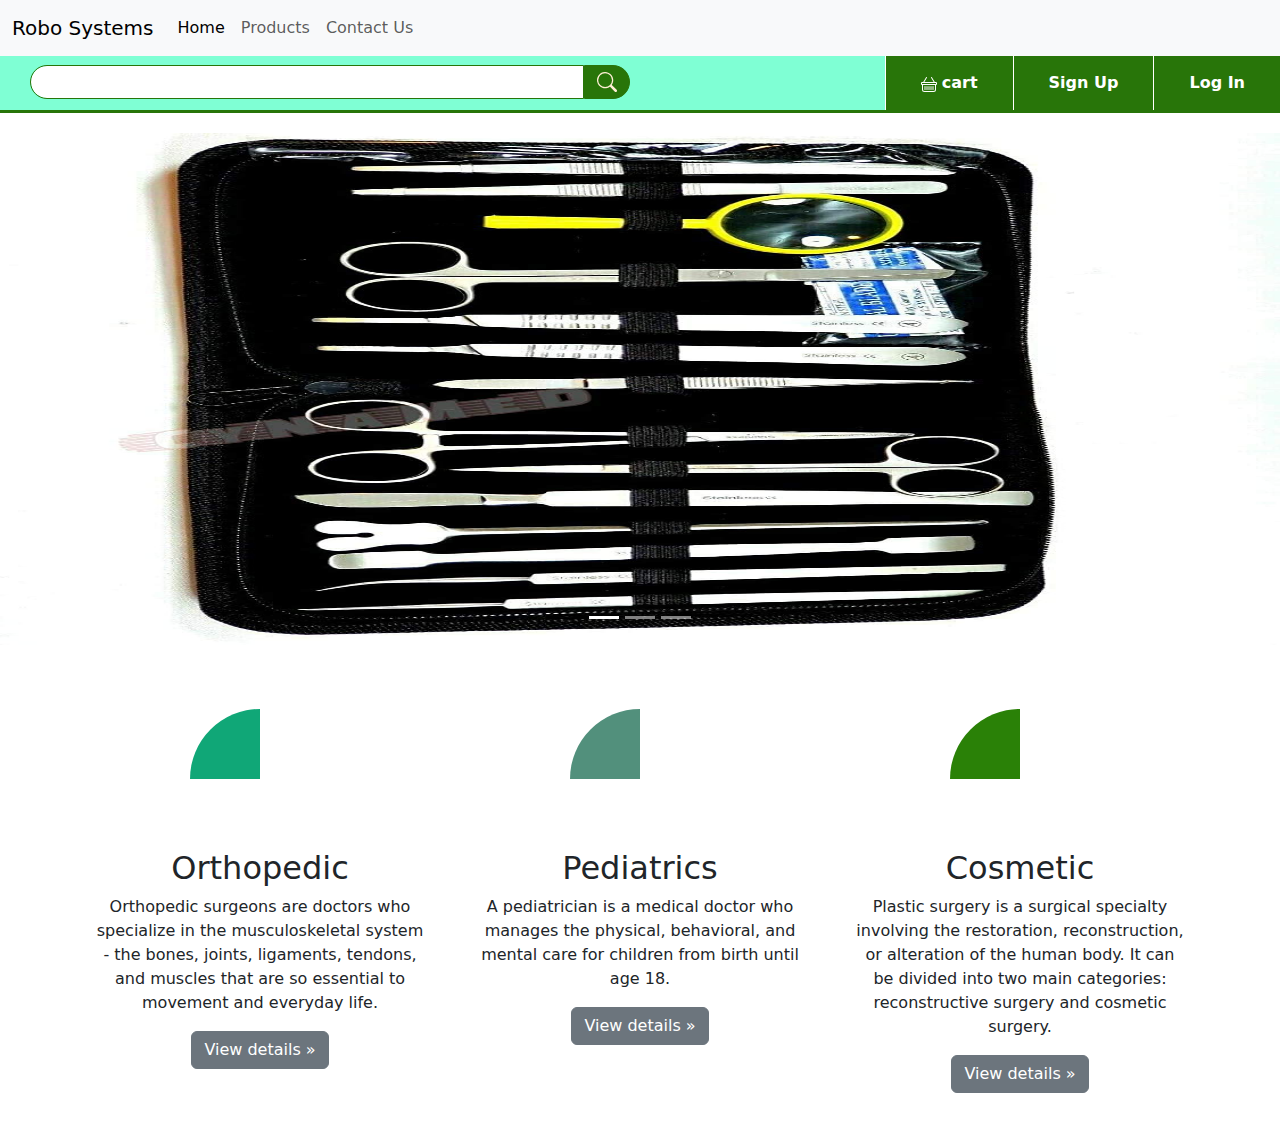
<file: index.html>
<!DOCTYPE html>
<html lang="en">
<head>
    <meta charset="UTF-8">
    <meta http-equiv="X-UA-Compatible" content="IE=edge">
    <meta name="viewport" content="width=device-width, initial-scale=1.0">
    <title>HomePage</title>
    <link rel="stylesheet" href="assets/stylesheets/style.css">
    <link href="https://cdn.jsdelivr.net/npm/bootstrap@5.0.0/dist/css/bootstrap.min.css" 
    rel="stylesheet">

</head>
<body>
    <nav class="navbar navbar-expand-lg navbar-light bg-light">
        <div class="container-fluid">
          <a class="navbar-brand" href="#">Robo Systems</a>
          <button class="navbar-toggler" type="button" data-bs-toggle="collapse" data-bs-target="#navbarSupportedContent" aria-controls="navbarSupportedContent" aria-expanded="false" aria-label="Toggle navigation">
            <span class="navbar-toggler-icon"></span>
          </button>
          <div class="collapse navbar-collapse" id="navbarSupportedContent">
            <ul class="navbar-nav me-auto mb-2 mb-lg-0">
              <li class="nav-item">
                <a class="nav-link active" aria-current="page" href="index.html">Home</a>
              </li>
              <li class="nav-item">
                <a class="nav-link" href="Products.html">Products</a>
              </li>
              <li class="nav-item">
                <a class="nav-link" href="Contact page.html">Contact Us</a>
              </li>
            </ul>
            
          </div>
        </div>
      </nav>
    <div class="top-nav-bar">
        <div class="search-box">
            
            <input type="text" class="form-control" name="" id="">
            <span class="input-group-text"><svg xmlns="http://www.w3.org/2000/svg" width="20" height="20" fill="currentColor" class="bi bi-search" viewBox="0 0 16 16">
                <path d="M11.742 10.344a6.5 6.5 0 1 0-1.397 1.398h-.001c.03.04.062.078.098.115l3.85 3.85a1 1 0 0 0 1.415-1.414l-3.85-3.85a1.007 1.007 0 0 0-.115-.1zM12 6.5a5.5 5.5 0 1 1-11 0 5.5 5.5 0 0 1 11 0z"/>
              </svg></span>
        </div>
        <div class="menu-bar">
            <ul>
                <li><a href="#"><svg xmlns="http://www.w3.org/2000/svg" width="16" height="16" fill="currentColor" class="bi bi-basket" viewBox="0 0 16 16">
                    <path d="M5.757 1.071a.5.5 0 0 1 .172.686L3.383 6h9.234L10.07 1.757a.5.5 0 1 1 .858-.514L13.783 6H15a1 1 0 0 1 1 1v1a1 1 0 0 1-1 1v4.5a2.5 2.5 0 0 1-2.5 2.5h-9A2.5 2.5 0 0 1 1 13.5V9a1 1 0 0 1-1-1V7a1 1 0 0 1 1-1h1.217L5.07 1.243a.5.5 0 0 1 .686-.172zM2 9v4.5A1.5 1.5 0 0 0 3.5 15h9a1.5 1.5 0 0 0 1.5-1.5V9H2zM1 7v1h14V7H1zm3 3a.5.5 0 0 1 .5.5v3a.5.5 0 0 1-1 0v-3A.5.5 0 0 1 4 10zm2 0a.5.5 0 0 1 .5.5v3a.5.5 0 0 1-1 0v-3A.5.5 0 0 1 6 10zm2 0a.5.5 0 0 1 .5.5v3a.5.5 0 0 1-1 0v-3A.5.5 0 0 1 8 10zm2 0a.5.5 0 0 1 .5.5v3a.5.5 0 0 1-1 0v-3a.5.5 0 0 1 .5-.5zm2 0a.5.5 0 0 1 .5.5v3a.5.5 0 0 1-1 0v-3a.5.5 0 0 1 .5-.5z"/>
                  </svg>cart</a></li>
                <li><a href="Registration.html">Sign Up</a></li>
                <li><a href="Login .html">Log In</a></li>
            </ul>
        </div>
    </div>
<!--
    <section class="header">

      <div id="carouselExampleIndicators" class="carousel slide" data-bs-ride="carousel">
        <div class="carousel-indicators">
          <button type="button" data-bs-target="#carouselExampleIndicators" data-bs-slide-to="0" class="active" aria-current="true" aria-label="Slide 1"></button>
          <button type="button" data-bs-target="#carouselExampleIndicators" data-bs-slide-to="1" aria-label="Slide 2"></button>
          <button type="button" data-bs-target="#carouselExampleIndicators" data-bs-slide-to="2" aria-label="Slide 3"></button>
        </div>
        <div class="carousel-inner">
          <div class="carousel-item active">
            <img src="68608_BLK.jpg" class="d-block w-100" alt="...">
          </div>
          <div class="carousel-item">
            <img src="LESS.jpg" class="d-block w-100" alt="...">
          </div>
          <div class="carousel-item">
            <img src="surgical-vending-machine.jpg" class="d-block w-100" alt="...">
          </div>
        </div>
        <button class="carousel-control-prev" type="button" data-bs-target="#carouselExampleIndicators" data-bs-slide="prev">
          <span class="carousel-control-prev-icon" aria-hidden="true"></span>
          <span class="visually-hidden">Previous</span>
        </button>
        <button class="carousel-control-next" type="button" data-bs-target="#carouselExampleIndicators" data-bs-slide="next">
          <span class="carousel-control-next-icon" aria-hidden="true"></span>
          <span class="visually-hidden">Next</span>
        </button>
      </div>
 
    </section>
  -->

  <div id="myCarousel" class="carousel slide" data-bs-ride="carousel">
    <div class="carousel-indicators">
      <button type="button" data-bs-target="#myCarousel" data-bs-slide-to="0" class="active" aria-current="true" aria-label="Slide 1"></button>
      <button type="button" data-bs-target="#myCarousel" data-bs-slide-to="1" aria-label="Slide 2"></button>
      <button type="button" data-bs-target="#myCarousel" data-bs-slide-to="2" aria-label="Slide 3"></button>
    </div>
    <div class="carousel-inner">
      <div class="carousel-item active">
        <svg class="bd-placeholder-img" width="100%" height="100%" xmlns="http://www.w3.org/2000/svg" aria-hidden="true" preserveAspectRatio="xMidYMid slice" focusable="false"><rect width="100%" height="100%" fill="#777"/><img src="assets/images/71mSHtH7N2L._SL1500_.jpg"></svg>

        
      </div>
      <div class="carousel-item">
        <svg class="bd-placeholder-img" width="100%" height="100%" xmlns="http://www.w3.org/2000/svg" aria-hidden="true" preserveAspectRatio="xMidYMid slice" focusable="false"><rect width="100%" height="100%" fill="#777"/><img src="assets/images/LESS.jpg"></svg>

        
      </div>
      <div class="carousel-item">
        <svg class="bd-placeholder-img" width="100%" height="100%" xmlns="http://www.w3.org/2000/svg" aria-hidden="true" preserveAspectRatio="xMidYMid slice" focusable="false"><rect width="100%" height="100%" fill="#777"/><img src="assets/images/surgical-vending-machine.jpg"></svg>

        
      </div>
    </div>
    <button class="carousel-control-prev" type="button" data-bs-target="#myCarousel" data-bs-slide="prev">
      <span class="carousel-control-prev-icon" aria-hidden="true"></span>
      <span class="visually-hidden">Previous</span>
    </button>
    <button class="carousel-control-next" type="button" data-bs-target="#myCarousel" data-bs-slide="next">
      <span class="carousel-control-next-icon" aria-hidden="true"></span>
      <span class="visually-hidden">Next</span>
    </button>
  </div>

  <div class="container marketing">

    <!-- Three columns of text below the carousel -->
    <div class="row">
      <div class="col-lg-4">
        <svg class="bd-placeholder-img rounded-circle" width="140" height="140" xmlns="http://www.w3.org/2000/svg" role="img" aria-label="Placeholder: 140x140" preserveAspectRatio="xMidYMid slice" focusable="false"><title>Placeholder</title><rect width="50%" height="50%" fill="#10A777"/><text x="50%" y="50%" fill="#10A777" dy=".3em"></text></svg>

        <h2>Orthopedic</h2>
        <p>Orthopedic surgeons are doctors who specialize in the musculoskeletal system - the bones, joints, ligaments, tendons, and muscles that are so essential to movement and everyday life.</p>
        <p><a class="btn btn-secondary" href="#">View details &raquo;</a></p>
      </div><!-- /.col-lg-4 -->
      <div class="col-lg-4">
        <svg class="bd-placeholder-img rounded-circle" width="140" height="140" xmlns="http://www.w3.org/2000/svg" role="img" aria-label="Placeholder: 140x140" preserveAspectRatio="xMidYMid slice" focusable="false"><title>Placeholder</title><rect width="50%" height="50%" fill="#52907C"/><text x="50%" y="50%" fill="#52907C" dy=".3em"></text></svg>

        <h2>Pediatrics</h2>
        <p>A pediatrician is a medical doctor who manages the physical, behavioral, and mental care for children from birth until age 18.</p>
        <p><a class="btn btn-secondary" href="#">View details &raquo;</a></p>
      </div><!-- /.col-lg-4 -->
      <div class="col-lg-4">
        <svg class="bd-placeholder-img rounded-circle" width="140" height="140" xmlns="http://www.w3.org/2000/svg" role="img" aria-label="Placeholder: 140x140" preserveAspectRatio="xMidYMid slice" focusable="false"><title>Placeholder</title><rect width="50%" height="50%" fill="#2A8107"/><text x="50%" y="50%" fill="#2A8107" dy=".3em"></text></svg>

        <h2>Cosmetic</h2>
        <p>Plastic surgery is a surgical specialty involving the restoration, reconstruction, or alteration of the human body. It can be divided into two main categories: reconstructive surgery and cosmetic surgery.</p>
        <p><a class="btn btn-secondary" href="#">View details &raquo;</a></p>
      </div><!-- /.col-lg-4 -->
    </div><!-- /.row -->
    
    <script src="https://cdn.jsdelivr.net/npm/bootstrap@5.0.0/dist/js/bootstrap.bundle.min.js" integrity="sha384-p34f1UUtsS3wqzfto5wAAmdvj+osOnFyQFpp4Ua3gs/ZVWx6oOypYoCJhGGScy+8" crossorigin="anonymous"></script>
</body>
</html>
</file>
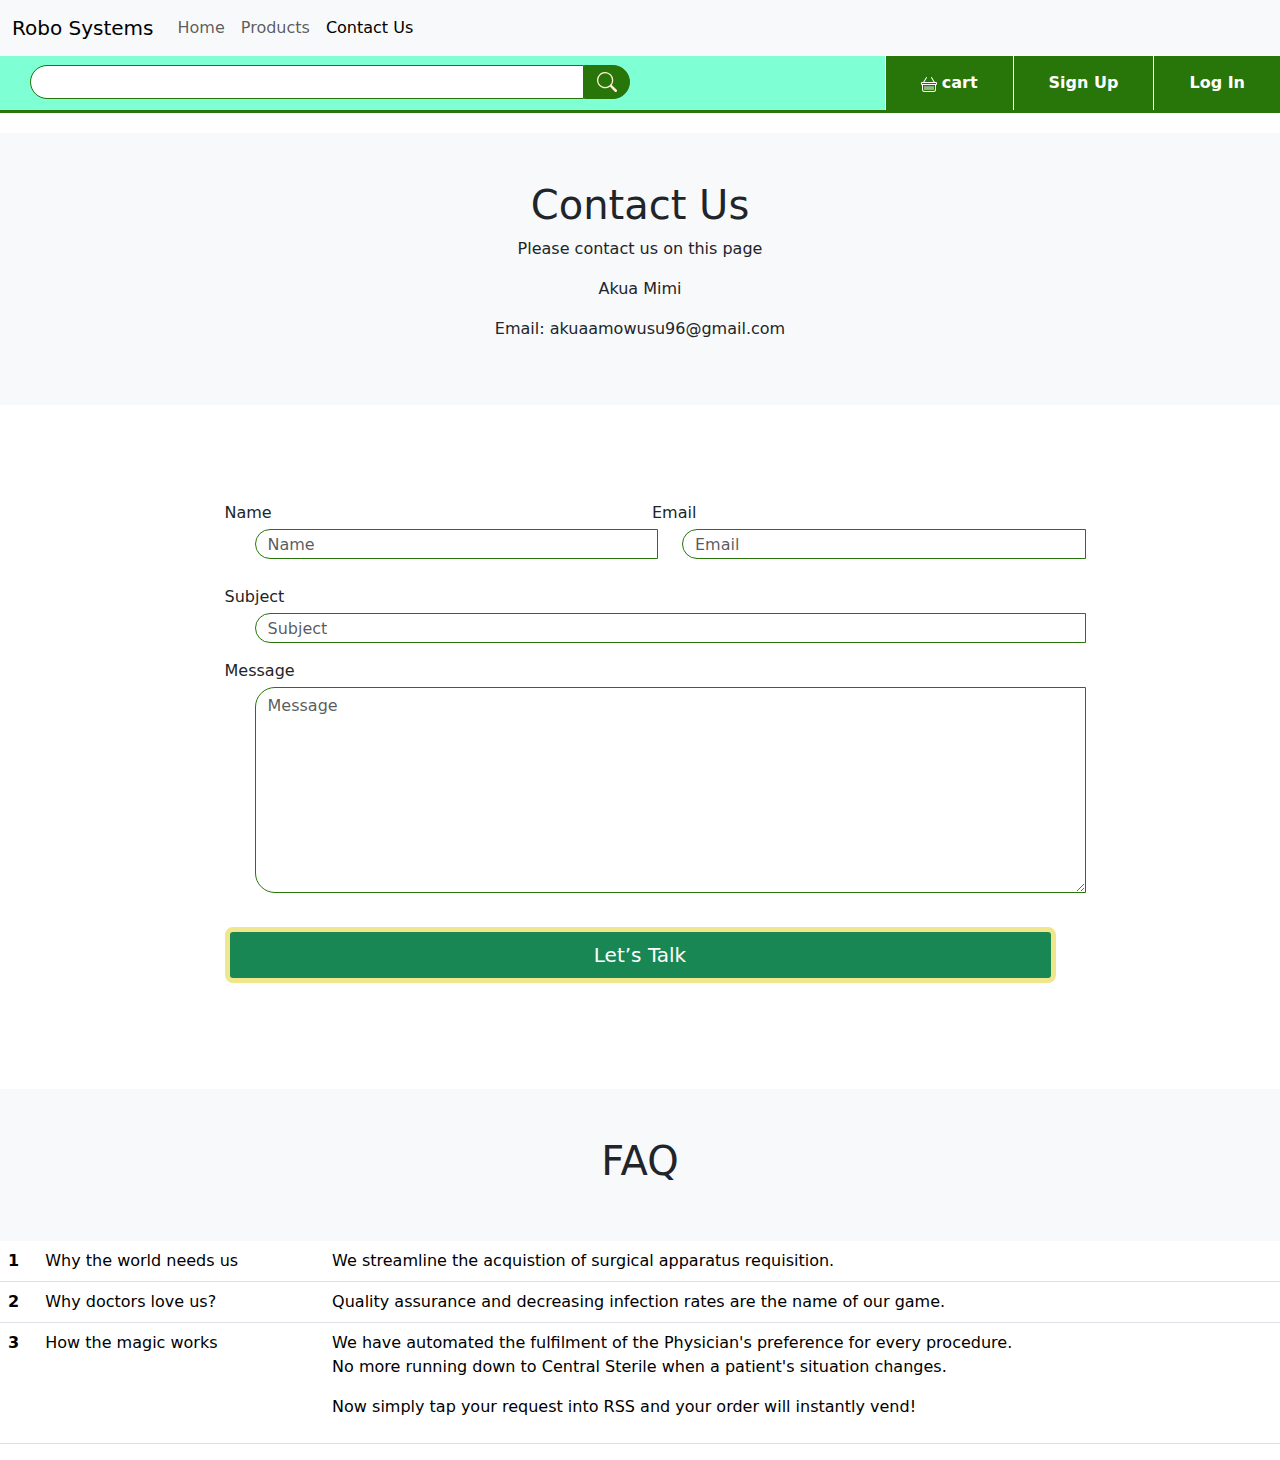
<file: Contact page.html>
<!DOCTYPE html>
<html lang="en">
<head>
    <meta charset="UTF-8">
    <meta http-equiv="X-UA-Compatible" content="IE=edge">
    <meta name="viewport" content="width=device-width, initial-scale=1.0">
    <title>HomePage</title>
    <link rel="stylesheet" href="assets/stylesheets/style.css">
    <link href="https://cdn.jsdelivr.net/npm/bootstrap@5.0.0/dist/css/bootstrap.min.css" 
    rel="stylesheet">

</head>
<body>
    <nav class="navbar navbar-expand-lg navbar-light bg-light">
        <div class="container-fluid">
          <a class="navbar-brand" href="#">Robo Systems</a>
          <button class="navbar-toggler" type="button" data-bs-toggle="collapse" data-bs-target="#navbarSupportedContent" aria-controls="navbarSupportedContent" aria-expanded="false" aria-label="Toggle navigation">
            <span class="navbar-toggler-icon"></span>
          </button>
          <div class="collapse navbar-collapse" id="navbarSupportedContent">
            <ul class="navbar-nav me-auto mb-2 mb-lg-0">
              <li class="nav-item">
                <a class="nav-link" href="index.html">Home</a>
              </li>
              <li class="nav-item">
                <a class="nav-link" href="Products.html">Products</a>
              </li>
              <li class="nav-item">
                <a class="nav-link active" aria-current="page" href="Contact page.html">Contact Us</a>
              </li>
              </li>
            </ul>
            
          </div>
        </div>
      </nav>
    <div class="top-nav-bar">
        <div class="search-box">
            
            <input type="text" class="form-control" name="" id="">
            <span class="input-group-text"><svg xmlns="http://www.w3.org/2000/svg" width="20" height="20" fill="currentColor" class="bi bi-search" viewBox="0 0 16 16">
                <path d="M11.742 10.344a6.5 6.5 0 1 0-1.397 1.398h-.001c.03.04.062.078.098.115l3.85 3.85a1 1 0 0 0 1.415-1.414l-3.85-3.85a1.007 1.007 0 0 0-.115-.1zM12 6.5a5.5 5.5 0 1 1-11 0 5.5 5.5 0 0 1 11 0z"/>
              </svg></span>
        </div>
        <div class="menu-bar">
            <ul>
                <li><a href="#"><svg xmlns="http://www.w3.org/2000/svg" width="16" height="16" fill="currentColor" class="bi bi-basket" viewBox="0 0 16 16">
                    <path d="M5.757 1.071a.5.5 0 0 1 .172.686L3.383 6h9.234L10.07 1.757a.5.5 0 1 1 .858-.514L13.783 6H15a1 1 0 0 1 1 1v1a1 1 0 0 1-1 1v4.5a2.5 2.5 0 0 1-2.5 2.5h-9A2.5 2.5 0 0 1 1 13.5V9a1 1 0 0 1-1-1V7a1 1 0 0 1 1-1h1.217L5.07 1.243a.5.5 0 0 1 .686-.172zM2 9v4.5A1.5 1.5 0 0 0 3.5 15h9a1.5 1.5 0 0 0 1.5-1.5V9H2zM1 7v1h14V7H1zm3 3a.5.5 0 0 1 .5.5v3a.5.5 0 0 1-1 0v-3A.5.5 0 0 1 4 10zm2 0a.5.5 0 0 1 .5.5v3a.5.5 0 0 1-1 0v-3A.5.5 0 0 1 6 10zm2 0a.5.5 0 0 1 .5.5v3a.5.5 0 0 1-1 0v-3A.5.5 0 0 1 8 10zm2 0a.5.5 0 0 1 .5.5v3a.5.5 0 0 1-1 0v-3a.5.5 0 0 1 .5-.5zm2 0a.5.5 0 0 1 .5.5v3a.5.5 0 0 1-1 0v-3a.5.5 0 0 1 .5-.5z"/>
                  </svg>cart</a></li>
                <li><a href="Registration.html">Sign Up</a></li>
                <li><a href="Login .html">Log In</a></li>
            </ul>
        </div>
    </div>

    
    <div class="container-fluid bg-light py-5">
        <div class="col-md-6 m-auto text-center">
            <h1 class="h1">Contact Us</h1>
            <p>
                Please contact us on this page
            </p>
            <p>
                Akua Mimi
            </p>
            <p>
                Email: akuaamowusu96@gmail.com
            </p>
        
        </div>
    </div>

    <div class="container py-5">
        <div class="row py-5">
            <form class="col-md-9 m-auto" method="post" role="form">
                <div class="row">
                    <div class="form-group col-md-6 mb-3">
                        <label for="inputname">Name</label>
                        <input type="text" class="form-control mt-1" id="name" name="name" placeholder="Name">
                    </div>
                    <div class="form-group col-md-6 mb-3">
                        <label for="inputemail">Email</label>
                        <input type="email" class="form-control mt-1" id="email" name="email" placeholder="Email">
                    </div>
                </div>
                <div class="mb-3">
                    <label for="inputsubject">Subject</label>
                    <input type="text" class="form-control mt-1" id="subject" name="subject" placeholder="Subject">
                </div>
                <div class="mb-3">
                    <label for="inputmessage">Message</label>
                    <textarea class="form-control mt-1" id="message" name="message" placeholder="Message" rows="8"></textarea>
                </div>
                <div class="row">
                    <div class="col text-end mt-2">
                        <button type="submit" class="btn btn-success btn-lg px-3">Let’s Talk</button>
                    </div>
                </div>
            </form>
        </div>
    </div>

    <div class="container-fluid bg-light py-5">
        <div class="col-md-6 m-auto text-center">
            <h1 class="h1">FAQ</h1>
          
        </div>
    </div>

    <table class="table">
        <thead>
          
        </thead>
        <tbody>
          <tr>
            <th scope="row">1</th>
            <td>Why the world needs us</td>
            <td>We streamline the acquistion of surgical apparatus requisition.</td>

          </tr>
          <tr>
            <th scope="row">2</th>
            <td>Why doctors love us?</td>
            <td>Quality assurance and decreasing infection rates are the name of our game.</td>

          </tr>
          <tr>
            <th scope="row">3</th>
            <td>How the magic works</td>
            <td>We have automated the fulfilment of the Physician's preference for every procedure. 
                <p>No more running down to Central Sterile when a patient's situation changes.</p>
                <p>Now simply tap your request into RSS and your order will instantly vend!</p></td>
          </tr>
        </tbody>
      </table>
</body>
</html>
</file>
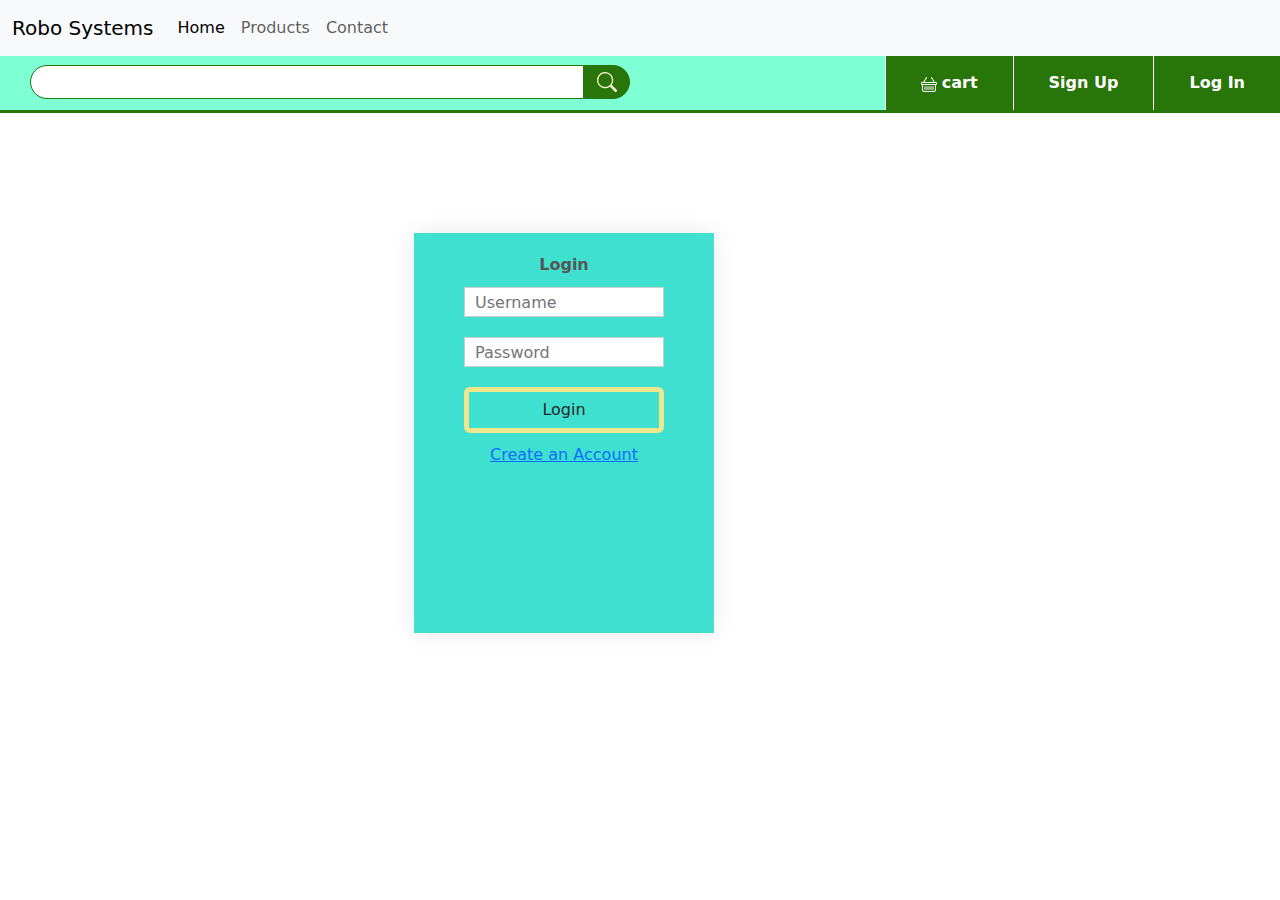
<file: Login .html>
<!DOCTYPE html>
<html lang="en">
<head>
    <meta charset="UTF-8">
    <meta http-equiv="X-UA-Compatible" content="IE=edge">
    <meta name="viewport" content="width=device-width, initial-scale=1.0">
    <link rel="stylesheet" href="assets/stylesheets/style.css">
    <link href="https://cdn.jsdelivr.net/npm/bootstrap@5.0.0/dist/css/bootstrap.min.css" 
    rel="stylesheet">
    <title>Login Page</title>
</head>
<body>
    <nav class="navbar navbar-expand-lg navbar-light bg-light">
        <div class="container-fluid">
          <a class="navbar-brand" href="#">Robo Systems</a>
          <button class="navbar-toggler" type="button" data-bs-toggle="collapse" data-bs-target="#navbarSupportedContent" aria-controls="navbarSupportedContent" aria-expanded="false" aria-label="Toggle navigation">
            <span class="navbar-toggler-icon"></span>
          </button>
          <div class="collapse navbar-collapse" id="navbarSupportedContent">
            <ul class="navbar-nav me-auto mb-2 mb-lg-0">
              <li class="nav-item">
                <a class="nav-link active" aria-current="page" href="index.html">Home</a>
              </li>
              <li class="nav-item">
                <a class="nav-link" href="Products.html">Products</a>
              </li>
              <li class="nav-item">
                <a class="nav-link" href="Contact page.html">Contact</a>
              </li>
            </ul>
            
          </div>
        </div>
      </nav>
    <div class="top-nav-bar">
        <div class="search-box">
            
            <input type="text" class="form-control" name="" id="">
            <span class="input-group-text"><svg xmlns="http://www.w3.org/2000/svg" width="20" height="20" fill="currentColor" class="bi bi-search" viewBox="0 0 16 16">
                <path d="M11.742 10.344a6.5 6.5 0 1 0-1.397 1.398h-.001c.03.04.062.078.098.115l3.85 3.85a1 1 0 0 0 1.415-1.414l-3.85-3.85a1.007 1.007 0 0 0-.115-.1zM12 6.5a5.5 5.5 0 1 1-11 0 5.5 5.5 0 0 1 11 0z"/>
              </svg></span>
        </div>
        <div class="menu-bar">
            <ul>
                <li><a href="#"><svg xmlns="http://www.w3.org/2000/svg" width="16" height="16" fill="currentColor" class="bi bi-basket" viewBox="0 0 16 16">
                    <path d="M5.757 1.071a.5.5 0 0 1 .172.686L3.383 6h9.234L10.07 1.757a.5.5 0 1 1 .858-.514L13.783 6H15a1 1 0 0 1 1 1v1a1 1 0 0 1-1 1v4.5a2.5 2.5 0 0 1-2.5 2.5h-9A2.5 2.5 0 0 1 1 13.5V9a1 1 0 0 1-1-1V7a1 1 0 0 1 1-1h1.217L5.07 1.243a.5.5 0 0 1 .686-.172zM2 9v4.5A1.5 1.5 0 0 0 3.5 15h9a1.5 1.5 0 0 0 1.5-1.5V9H2zM1 7v1h14V7H1zm3 3a.5.5 0 0 1 .5.5v3a.5.5 0 0 1-1 0v-3A.5.5 0 0 1 4 10zm2 0a.5.5 0 0 1 .5.5v3a.5.5 0 0 1-1 0v-3A.5.5 0 0 1 6 10zm2 0a.5.5 0 0 1 .5.5v3a.5.5 0 0 1-1 0v-3A.5.5 0 0 1 8 10zm2 0a.5.5 0 0 1 .5.5v3a.5.5 0 0 1-1 0v-3a.5.5 0 0 1 .5-.5zm2 0a.5.5 0 0 1 .5.5v3a.5.5 0 0 1-1 0v-3a.5.5 0 0 1 .5-.5z"/>
                  </svg>cart</a></li>
                <li><a href="Registration.html">Sign Up</a></li>
                <li><a href="Login .html">Log In</a></li>
            </ul>
        </div>
    </div>
    <div class="account-page">
        <div class="container">
            <div class="row">
                <div class="col-2">
                    <div class="form-container">
                        <div class="form-btn">
                            <span>Login</span>
                        </div>
                        <form>
                            <input type="text" placeholder="Username">
                            <input type="password" placeholder="Password">
                            <button type="submit" class="btn">Login</button>
                            <a href="Registration.html">Create an Account</a>
                        </form>

                    </div>
                </div>
            </div>
        </div>

    </div>
    
</body>
</html>
</file>
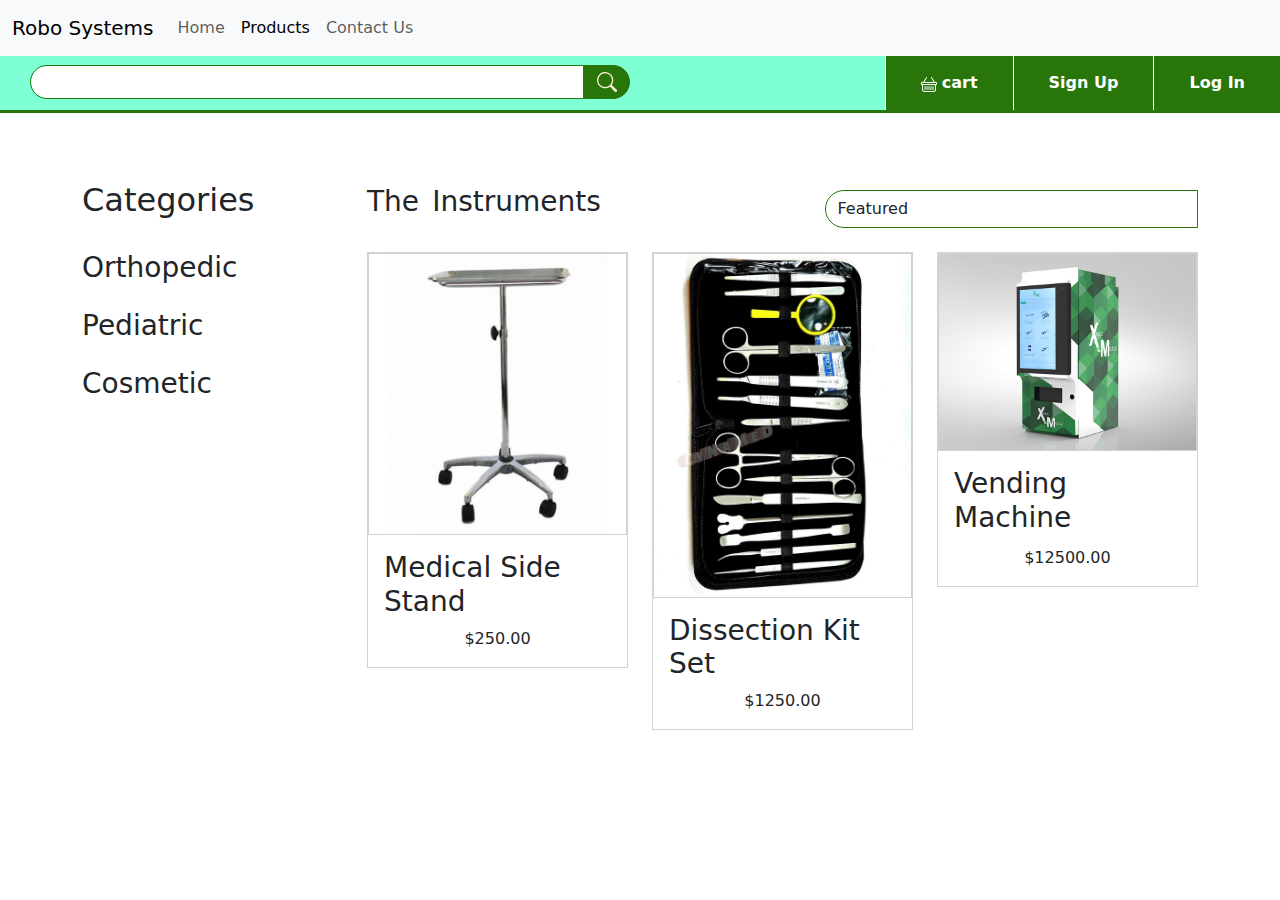
<file: Products.html>
<!DOCTYPE html>
<html lang="en">
<head>
    <meta charset="UTF-8">
    <meta http-equiv="X-UA-Compatible" content="IE=edge">
    <meta name="viewport" content="width=device-width, initial-scale=1.0">
    <title>Products</title>
    <link rel="stylesheet" href="assets/stylesheets/style.css">
    <link href="https://cdn.jsdelivr.net/npm/bootstrap@5.0.0/dist/css/bootstrap.min.css" 
    rel="stylesheet">

</head>
<body>
    <nav class="navbar navbar-expand-lg navbar-light bg-light">
        <div class="container-fluid">
          <a class="navbar-brand" href="#">Robo Systems</a>
          <button class="navbar-toggler" type="button" data-bs-toggle="collapse" data-bs-target="#navbarSupportedContent" aria-controls="navbarSupportedContent" aria-expanded="false" aria-label="Toggle navigation">
            <span class="navbar-toggler-icon"></span>
          </button>
          <div class="collapse navbar-collapse" id="navbarSupportedContent">
            <ul class="navbar-nav me-auto mb-2 mb-lg-0">
              <li class="nav-item">
                <a class="nav-link" href="index.html">Home</a>
              </li>
              <li class="nav-item">
                <a class="nav-link active" aria-current="page" href="Products.html">Products</a>
              </li>
              <li class="nav-item">
                <a class="nav-link" href="Contact page.html">Contact Us</a>
              </li>
            </ul>
          </div>
        </div>
      </nav>
    <div class="top-nav-bar">
        <div class="search-box">
           
            <input type="text" class="form-control" name="" id="">
            <span class="input-group-text"><svg xmlns="http://www.w3.org/2000/svg" width="20" height="20" fill="currentColor" class="bi bi-search" viewBox="0 0 16 16">
                <path d="M11.742 10.344a6.5 6.5 0 1 0-1.397 1.398h-.001c.03.04.062.078.098.115l3.85 3.85a1 1 0 0 0 1.415-1.414l-3.85-3.85a1.007 1.007 0 0 0-.115-.1zM12 6.5a5.5 5.5 0 1 1-11 0 5.5 5.5 0 0 1 11 0z"/>
              </svg></span>
        </div>
        <div class="menu-bar">
            <ul>
                <li><a href="#"><svg xmlns="http://www.w3.org/2000/svg" width="16" height="16" fill="currentColor" class="bi bi-basket" viewBox="0 0 16 16">
                    <path d="M5.757 1.071a.5.5 0 0 1 .172.686L3.383 6h9.234L10.07 1.757a.5.5 0 1 1 .858-.514L13.783 6H15a1 1 0 0 1 1 1v1a1 1 0 0 1-1 1v4.5a2.5 2.5 0 0 1-2.5 2.5h-9A2.5 2.5 0 0 1 1 13.5V9a1 1 0 0 1-1-1V7a1 1 0 0 1 1-1h1.217L5.07 1.243a.5.5 0 0 1 .686-.172zM2 9v4.5A1.5 1.5 0 0 0 3.5 15h9a1.5 1.5 0 0 0 1.5-1.5V9H2zM1 7v1h14V7H1zm3 3a.5.5 0 0 1 .5.5v3a.5.5 0 0 1-1 0v-3A.5.5 0 0 1 4 10zm2 0a.5.5 0 0 1 .5.5v3a.5.5 0 0 1-1 0v-3A.5.5 0 0 1 6 10zm2 0a.5.5 0 0 1 .5.5v3a.5.5 0 0 1-1 0v-3A.5.5 0 0 1 8 10zm2 0a.5.5 0 0 1 .5.5v3a.5.5 0 0 1-1 0v-3a.5.5 0 0 1 .5-.5zm2 0a.5.5 0 0 1 .5.5v3a.5.5 0 0 1-1 0v-3a.5.5 0 0 1 .5-.5z"/>
                  </svg>cart</a></li>
                <li><a href="Registration.html">Sign Up</a></li>
                <li><a href="Login .html">Log In</a></li>
            </ul>
        </div>
    </div>
<!--
    <section class="header">
        <div class="side-menu">
            <ul>
                <li>On Sale</li>
                <li>On Sale</li>
                <li>On Sale</li>
            </ul>

        </div>

        <div class="slider">
            <div id="slider" class="carousel slide carousel-fade" data-bs-ride="carousel">
                <div class="carousel-inner">
                  <div class="carousel-item active">
                    <img src="sdsgj.jpg" class="d-block w-100" >
                  </div>
                  <div class="carousel-item">
                    <img src="rerer.jpg" class="d-block w-100" >
                  </div>
                  <div class="carousel-item">
                    <img src="new-logo-white.png" class="d-block w-100" >
                  </div>
                </div>
                <div class="carousel-indicators">
                    <button type="button" data-bs-target="#slider" data-bs-slide-to="0" class="active" aria-current="true" aria-label="Slide 1"></button>
                    <button type="button" data-bs-target="#slider" data-bs-slide-to="1" aria-label="Slide 2"></button>
                    <button type="button" data-bs-target="#slider" data-bs-slide-to="2" aria-label="Slide 3"></button>
                  </div>
              </div>
        </div>
    </section>
  -->

  <div class="container py-5">
    <div class="row">

        <div class="col-lg-3">
            <h1 class="h2 pb-4">Categories</h1>
            <ul class="list-unstyled templatemo-accordion">
                <li class="pb-3">
                    <a class="collapsed d-flex justify-content-between h3 text-decoration-none" href="#">
                        Orthopedic
                        <i class="fa fa-fw fa-chevron-circle-down mt-1"></i>
                    </a>
                </li>
                <li class="pb-3">
                    <a class="collapsed d-flex justify-content-between h3 text-decoration-none" href="#">
                        Pediatric
                        <i class="pull-right fa fa-fw fa-chevron-circle-down mt-1"></i>
                    </a>
                    
                </li>
                <li class="pb-3">
                  <a class="collapsed d-flex justify-content-between h3 text-decoration-none" href="#">
                      Cosmetic
                      <i class="pull-right fa fa-fw fa-chevron-circle-down mt-1"></i>
                  </a>
                  
              </li>
               
            </ul>
        </div>

        <div class="col-lg-9">
            <div class="row">
                <div class="col-md-6">
                    <ul class="list-inline shop-top-menu pb-3 pt-1">
                        <li class="list-inline-item">
                            <a class="h3 text-dark text-decoration-none mr-3" href="#">The </a>
                        </li>
                        <li class="list-inline-item">
                            <a class="h3 text-dark text-decoration-none mr-3" href="#">Instruments</a>
                        </li>
                        
                    </ul>
                </div>
                <div class="col-md-6 pb-4">
                    <div class="d-flex">
                        <select class="form-control">
                            <option>Featured</option>
                            <option>A to Z</option>
                            <option>Item</option>
                        </select>
                    </div>
                </div>
            </div>
            <div class="row">
                <div class="col-md-4">
                    <div class="card mb-4 product-wap rounded-0">
                        <div class="card rounded-0">
                            <img class="card-img rounded-0 img-fluid" src="assets/images/2920m1_large.jpg">
                            <div class="card-img-overlay rounded-0 product-overlay d-flex align-items-center justify-content-center">
                                
                            </div>
                        </div>
                        <div class="card-body">
                            <a href="shop-single.html" class="h3 text-decoration-none">Medical Side Stand</a>
                            <ul class="w-100 list-unstyled d-flex justify-content-between mb-0">
                                
                                <li class="pt-2">
                                    <span class="product-color-dot color-dot-red float-left rounded-circle ml-1"></span>
                                    <span class="product-color-dot color-dot-blue float-left rounded-circle ml-1"></span>
                                    <span class="product-color-dot color-dot-black float-left rounded-circle ml-1"></span>
                                    <span class="product-color-dot color-dot-light float-left rounded-circle ml-1"></span>
                                    <span class="product-color-dot color-dot-green float-left rounded-circle ml-1"></span>
                                </li>
                            </ul>
                            
                            </ul>
                            <p class="text-center mb-0">$250.00</p>
                        </div>
                    </div>
                </div>
                <div class="col-md-4">
                    <div class="card mb-4 product-wap rounded-0">
                        <div class="card rounded-0">
                            <img class="card-img rounded-0 img-fluid" src="assets/images/71mSHtH7N2L._SL1500_.jpg">
                            
                        </div>
                        <div class="card-body">
                            <a href="shop-single.html" class="h3 text-decoration-none">Dissection Kit Set</a>
                            <ul class="w-100 list-unstyled d-flex justify-content-between mb-0">
                                
                                <li class="pt-2">
                                    <span class="product-color-dot color-dot-red float-left rounded-circle ml-1"></span>
                                    <span class="product-color-dot color-dot-blue float-left rounded-circle ml-1"></span>
                                    <span class="product-color-dot color-dot-black float-left rounded-circle ml-1"></span>
                                    <span class="product-color-dot color-dot-light float-left rounded-circle ml-1"></span>
                                    <span class="product-color-dot color-dot-green float-left rounded-circle ml-1"></span>
                                </li>
                            </ul>
                            
                            <p class="text-center mb-0">$1250.00</p>
                        </div>
                    </div>
                </div>
                <div class="col-md-4">
                    <div class="card mb-4 product-wap rounded-0">
                        <div class="card rounded-0">
                            <img class="card-img rounded-0 img-fluid" src="assets/images/surgical-vending-machine.jpg">
                            <div class="card-img-overlay rounded-0 product-overlay d-flex align-items-center justify-content-center">
                                
                            </div>
                        </div>
                        <div class="card-body">
                            <a href="shop-single.html" class="h3 text-decoration-none">Vending Machine</a>
                            <ul class="w-100 list-unstyled d-flex justify-content-between mb-0">
                                
                                <li class="pt-2">
                                    <span class="product-color-dot color-dot-red float-left rounded-circle ml-1"></span>
                                    <span class="product-color-dot color-dot-blue float-left rounded-circle ml-1"></span>
                                    <span class="product-color-dot color-dot-black float-left rounded-circle ml-1"></span>
                                    <span class="product-color-dot color-dot-light float-left rounded-circle ml-1"></span>
                                    <span class="product-color-dot color-dot-green float-left rounded-circle ml-1"></span>
                                </li>
                            </ul>
                            <ul class="list-unstyled d-flex justify-content-center mb-1">
                                <li>
                                    <i class="text-warning fa fa-star"></i>
                                    <i class="text-warning fa fa-star"></i>
                                    <i class="text-warning fa fa-star"></i>
                                    <i class="text-muted fa fa-star"></i>
                                    <i class="text-muted fa fa-star"></i>
                                </li>
                            </ul>
                            <p class="text-center mb-0">$12500.00</p>
                        </div>
                    </div>
                </div>

            </div>
            
        </div>

    </div>
</div>



    <script src="https://cdn.jsdelivr.net/npm/bootstrap@5.0.0/dist/js/bootstrap.bundle.min.js" integrity="sha384-p34f1UUtsS3wqzfto5wAAmdvj+osOnFyQFpp4Ua3gs/ZVWx6oOypYoCJhGGScy+8" crossorigin="anonymous"></script>
</body>
</html>
</file>
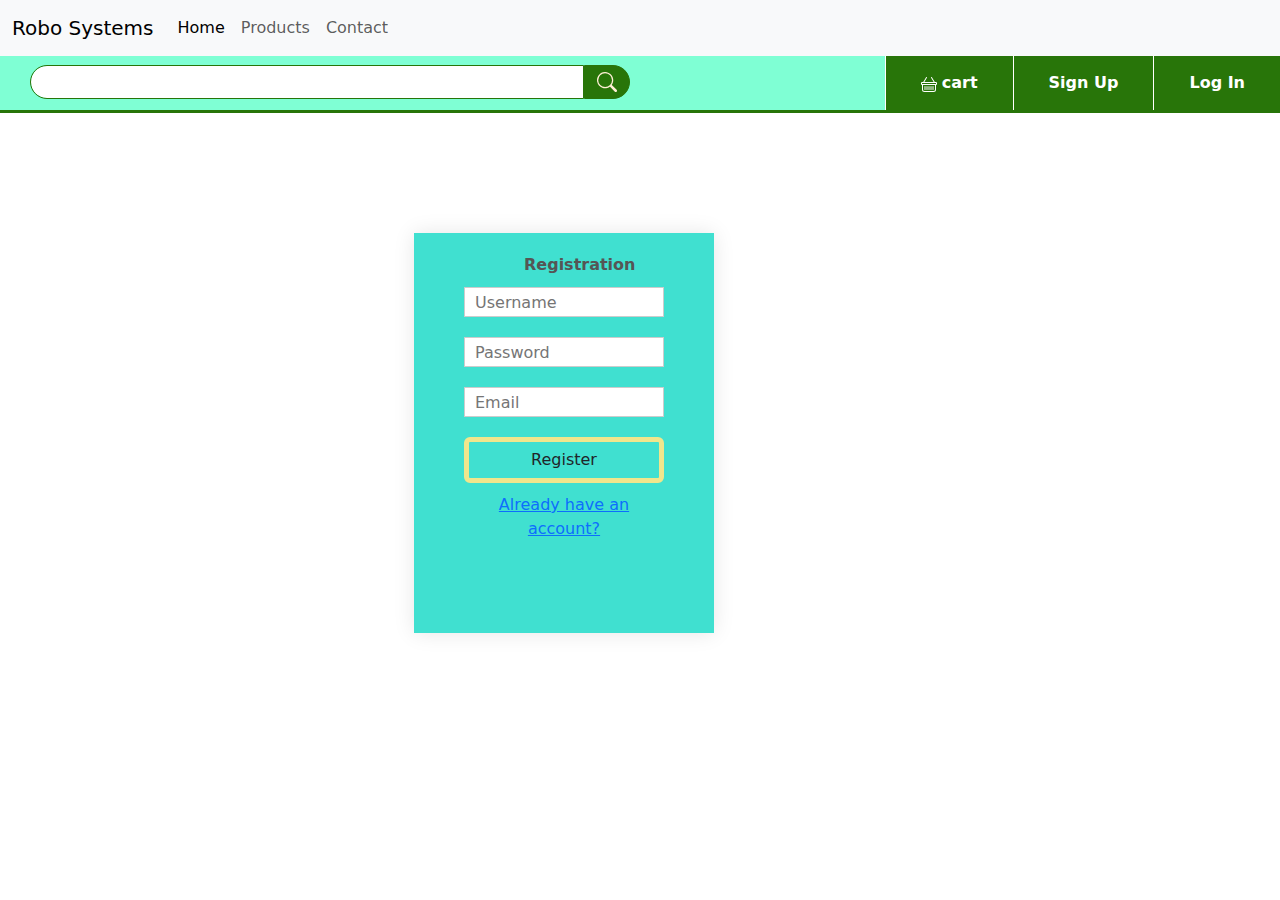
<file: Registration.html>
<!DOCTYPE html>
<html lang="en">
<head>
    <meta charset="UTF-8">
    <meta http-equiv="X-UA-Compatible" content="IE=edge">
    <meta name="viewport" content="width=device-width, initial-scale=1.0">
    <link rel="stylesheet" href="assets/stylesheets/style.css">
    <link href="https://cdn.jsdelivr.net/npm/bootstrap@5.0.0/dist/css/bootstrap.min.css" 
    rel="stylesheet">
    <title>Registration</title>
</head>
<body>
    <nav class="navbar navbar-expand-lg navbar-light bg-light">
        <div class="container-fluid">
          <a class="navbar-brand" href="#">Robo Systems</a>
          <button class="navbar-toggler" type="button" data-bs-toggle="collapse" data-bs-target="#navbarSupportedContent" aria-controls="navbarSupportedContent" aria-expanded="false" aria-label="Toggle navigation">
            <span class="navbar-toggler-icon"></span>
          </button>
          <div class="collapse navbar-collapse" id="navbarSupportedContent">
            <ul class="navbar-nav me-auto mb-2 mb-lg-0">
              <li class="nav-item">
                <a class="nav-link active" aria-current="page" href="index.html">Home</a>
              </li>
              <li class="nav-item">
                <a class="nav-link" href="Products.html">Products</a>
              </li>
              <li class="nav-item">
                <a class="nav-link" href="Contact page.html">Contact </a>
              </li>
            </ul>
            
          </div>
        </div>
      </nav>
    <div class="top-nav-bar">
        <div class="search-box">
            
            <input type="text" class="form-control" name="" id="">
            <span class="input-group-text"><svg xmlns="http://www.w3.org/2000/svg" width="20" height="20" fill="currentColor" class="bi bi-search" viewBox="0 0 16 16">
                <path d="M11.742 10.344a6.5 6.5 0 1 0-1.397 1.398h-.001c.03.04.062.078.098.115l3.85 3.85a1 1 0 0 0 1.415-1.414l-3.85-3.85a1.007 1.007 0 0 0-.115-.1zM12 6.5a5.5 5.5 0 1 1-11 0 5.5 5.5 0 0 1 11 0z"/>
              </svg></span>
        </div>
        <div class="menu-bar">
            <ul>
                <li><a href="#"><svg xmlns="http://www.w3.org/2000/svg" width="16" height="16" fill="currentColor" class="bi bi-basket" viewBox="0 0 16 16">
                    <path d="M5.757 1.071a.5.5 0 0 1 .172.686L3.383 6h9.234L10.07 1.757a.5.5 0 1 1 .858-.514L13.783 6H15a1 1 0 0 1 1 1v1a1 1 0 0 1-1 1v4.5a2.5 2.5 0 0 1-2.5 2.5h-9A2.5 2.5 0 0 1 1 13.5V9a1 1 0 0 1-1-1V7a1 1 0 0 1 1-1h1.217L5.07 1.243a.5.5 0 0 1 .686-.172zM2 9v4.5A1.5 1.5 0 0 0 3.5 15h9a1.5 1.5 0 0 0 1.5-1.5V9H2zM1 7v1h14V7H1zm3 3a.5.5 0 0 1 .5.5v3a.5.5 0 0 1-1 0v-3A.5.5 0 0 1 4 10zm2 0a.5.5 0 0 1 .5.5v3a.5.5 0 0 1-1 0v-3A.5.5 0 0 1 6 10zm2 0a.5.5 0 0 1 .5.5v3a.5.5 0 0 1-1 0v-3A.5.5 0 0 1 8 10zm2 0a.5.5 0 0 1 .5.5v3a.5.5 0 0 1-1 0v-3a.5.5 0 0 1 .5-.5zm2 0a.5.5 0 0 1 .5.5v3a.5.5 0 0 1-1 0v-3a.5.5 0 0 1 .5-.5z"/>
                  </svg>cart</a></li>
                <li><a href="Registration.html">Sign Up</a></li>
                <li><a href="Login .html">Log In</a></li>
            </ul>
        </div>
    </div>
    <div class="account-page">
        <div class="container">
            <div class="row">
                <div class="col-2">
                    <div class="form-container">
                        <div class="form-btn">
                            <span>Registration</span>
                        </div>
                        <form>
                            <input type="text" placeholder="Username">
                            <input type="password" placeholder="Password">
                            <input type="email" placeholder="Email">
                            <button type="submit" class="btn">Register</button>
                            <a href="Login .html">Already have an account?</a>
                        </form>

                    </div>
                </div>
            </div>
        </div>

    </div>
    
</body>
</html>
</file>
<file: assets/stylesheets/style.css>
*
{
    margin: 0;
    padding: 0;
}
body
{
    background-color: #f1f3f4;
    font-family: sans-serif;
}
.top-nav-bar
{
    height: 57px;
    top: 0;
    position: sticky;
    background: aquamarine;
    margin-bottom: 20px;
    border-bottom: 3px solid rgb(40, 117, 9);
    z-index: 20;
}
.logo
{
    height: 40px;
    margin: 10px 10px;
}
.form-control
{
    margin-top: 9px;
    margin-left: 30px;
    border:1px solid rgb(40, 117, 9) !important;
    border-top-left-radius: 20px !important;
    border-bottom-left-radius: 20px !important;
    border-top-right-radius: 0 !important;
    border-bottom-right-radius: 0 !important;
    box-shadow: none !important;
}
.input-group-text
{
    background: rgb(40, 117, 9) !important;
    border: 1px solid rgb(40, 117, 9) !important;
    margin: 8.5px 10px 0.5px 0 !important;
    border-top-left-radius: 0px !important;
    border-bottom-left-radius: 0px !important;
    border-top-right-radius: 20px !important;
    border-bottom-right-radius: 20px !important;
    cursor: pointer;
}
.search-box
{
    display: inline-flex;
    width: 50%;
    height: 80%;
}
.bi-search
{
    color: papayawhip;

}
.menu-bar
{
    width: 40%;
    height: 57px;
    float: right;
}
.menu-bar ul
{
    display:inline-flex;
    float:right;
}
.menu-bar ul li
{
    border-left: 1px solid #fff;
    list-style-type: none;
    padding: 15px 35px;
    text-align: center;
    background-color: rgb(40, 117, 9);
    cursor: pointer;
}

.menu-bar ul li a
{
    font-size: 16px;
    font-weight: bold;
    color: white;
    text-decoration: none;
}
.bi-basket
{
    margin-right: 5px;
}
@media only screen and (max-width: 980px)
{
    .top-nav-bar
    {
        height: 118px;
        border-bottom: 0;
    }
    .search-box
    {
        width: 100%;
    }
    .menu-bar
    {
        width: 100%;
    }
    .menu-bar ul
    {
        margin: 10px 0;
        width: 100%;
    }
    .menu-bar ul li
    {
        height: 57px;
        width: 100%;
    }
}

/*------------*/

.side-menu
{
    height: 80%;
    width: 15%;
    font-size: 14px;
    float: left;
    z-index: 1;
    background-color: #ddd;
}
.side-menu ul
{
    margin-left: 10px;
}
.side-menu ul li
{
    list-style-type: none;
    font-weight: bold;
    margin-top: 10px;
    cursor: pointer;
}
.side-menu ul li:hover
{
    color: turquoise;
}

@media only screen and (max-width: 980px)
{
    .side-menu
    {
        width: 34%;
        z-index: auto;
        top: 133px;
        position:fixed;
        font-size: 10px;
        background: #f1f3f4;
    }
}
/*--------slider on product----------*/
/*
.slider{
    width: 85%;
    margin-left: 15%;
    padding: 0 10px;
}
.carousel
{
    box-shadow: 1px 1px 4px 1px rgba(0, 0, 0, 0.5);
}
.carousel-indicators
{
    z-index: 1 !important;
}
@media only screen and (max-width: 980px)
{
    .slider
    {
        width: 100%;
        margin-left: 0;
    }
}

/*login page*/



.form-container
{
    background: turquoise;
    width: 300px;
    height: 400px;
    position: relative;
    text-align: center;
    padding: 20px 30px;
    margin: auto;
    margin-top: 100px;
    margin-left: 200%;
    margin-right: 200%;
    box-shadow: 0 0 20px 0px rgba(0, 0, 0, 0.1);
}

.form-container span
{
    font-weight: bold;
    padding: 0 10px;
    color: #555;
    cursor: pointer;
    width: 100px;
    display: inline-block;
}

.form-btn{
    display: inline-block;
    
}
.form-container form{
    max-width: 300px;
    padding: 0 20px; 
}

form input{
    width: 100%;
    height: 30px;
    margin: 10px 0;
    padding: 0 10px;
    border: 1px solid #ccc;
}

form .btn{
    width: 100%;
    border-color: khaki;
    border-width: thick;
    cursor: pointer;
    margin: 10px 0;
}
form .btn:focus{
    outline: none;
    
}

/* GLOBAL STYLES
-------------------------------------------------- */
/* Padding below the footer and lighter body text */
/*
body {
    padding-top: 3rem;
    padding-bottom: 3rem;
    color: #5a5a5a;
  }
  */
  
  /* CUSTOMIZE THE CAROUSEL
  -------------------------------------------------- */
  
  /* Carousel base class */
  .carousel {
    margin-bottom: 4rem;
  }
  /* Since positioning the image, we need to help out the caption */
  .carousel-caption {
    bottom: 3rem;
    z-index: 10;
  }
  
  /* Declare heights because of positioning of img element */
  .carousel-item {
    height: 32rem;
  }
  .carousel-item > img {
    position: absolute;
    top: 0;
    left: 0;
    min-width: 100%;
    height: 32rem;
  }
  
  
  /* MARKETING CONTENT
  -------------------------------------------------- */
  
  /* Center align the text within the three columns below the carousel */
  .marketing .col-lg-4 {
    margin-bottom: 1.5rem;
    text-align: center;
  }
  .marketing h2 {
    font-weight: 400;
  }
  /* rtl:begin:ignore */
  .marketing .col-lg-4 p {
    margin-right: .75rem;
    margin-left: .75rem;
  }
  /* rtl:end:ignore */
  
  
  /* Featurettes
  ------------------------- */
  
  .featurette-divider {
    margin: 5rem 0; /* Space out the Bootstrap <hr> more */
  }
  
  /* Thin out the marketing headings */
  .featurette-heading {
    font-weight: 300;
    line-height: 1;
    /* rtl:remove */
    letter-spacing: -.05rem;
  }
  
  
  /* RESPONSIVE CSS
  -------------------------------------------------- */
  
  @media (min-width: 40em) {
    /* Bump up size of carousel content */
    .carousel-caption p {
      margin-bottom: 1.25rem;
      font-size: 1.25rem;
      line-height: 1.4;
    }
  
    .featurette-heading {
      font-size: 50px;
    }
  }
  
  @media (min-width: 62em) {
    .featurette-heading {
      margin-top: 7rem;
    }
  }
</file>
